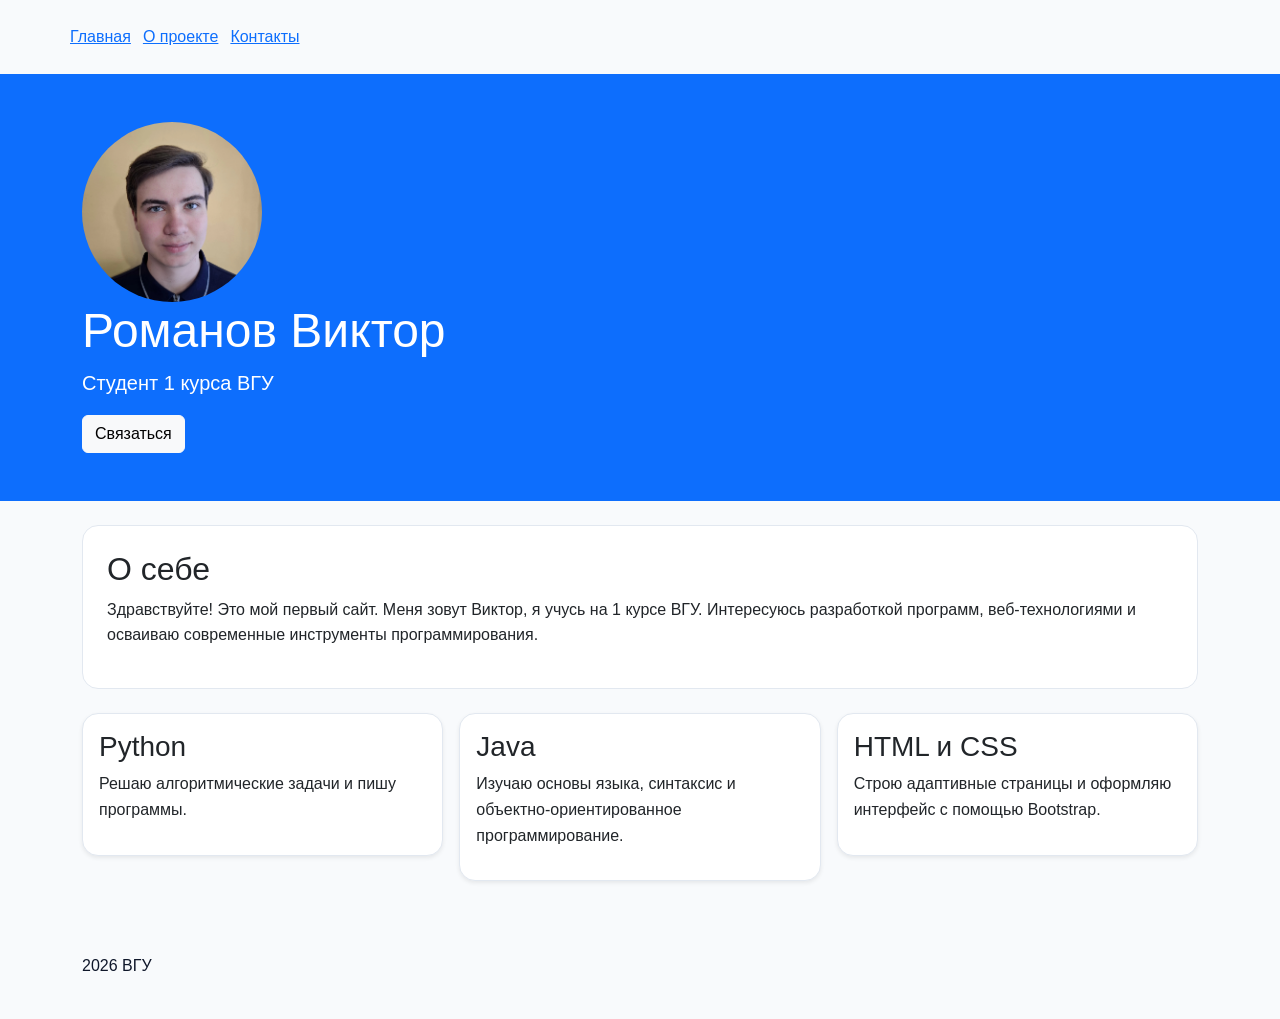
<file: index.html>
<!doctype html>
<html lang="ru">
<head>
	<meta charset="UTF-8">
	<meta name="viewport" content="width=device-width, initial-scale=1.0">
	<title>Мой сайт</title>
	<link href="https://cdn.jsdelivr.net/npm/bootstrap@5.2.3/dist/css/bootstrap.min.css" rel="stylesheet">
	<link rel="stylesheet" href="style.css">
</head>
<body>

	<nav class="container py-4 nav">
		<a href="index.html">Главная</a>
		<a href="about.html">О проекте</a>
		<a href="contacts.html">Контакты</a>
	</nav>

	<header class="bg-primary text-white py-5">
		<div class="container">
			<img src="img/avatar.jpg" alt="Фото студента" class="hero-photo">
			<h1 class="display-5">Романов Виктор</h1>
			<p class="lead">Студент 1 курса ВГУ</p>
			<a class="btn btn-light" href="contacts.html">Связаться</a>
		</div>
	</header>

	<main class="container py-4">
		<section class="card">
			<h2>О себе</h2>
			<p>Здравствуйте! Это мой первый сайт. Меня зовут Виктор, я учусь на 1 курсе ВГУ. Интересуюсь разработкой программ, веб-технологиями и осваиваю современные инструменты программирования.</p>
		</section>

		<div class="row g-3">
			<section class="col-12 col-md-4">
				<div class="card p-3 shadow-sm">
					<h3>Python</h3>
					<p>Решаю алгоритмические задачи и пишу программы.</p>
				</div>
			</section>
			<section class="col-12 col-md-4">
				<div class="card p-3 shadow-sm">
					<h3>Java</h3>
					<p>Изучаю основы языка, синтаксис и объектно-ориентированное программирование.</p>
				</div>
			</section>
			<section class="col-12 col-md-4">
				<div class="card p-3 shadow-sm">
					<h3>HTML и CSS</h3>
					<p>Строю адаптивные страницы и оформляю интерфейс с помощью Bootstrap.</p>
				</div>
			</section>
		</div>
	</main>

	<footer class="container py-4">
		<p>2026 ВГУ</p>
	</footer>

</body>
</html>
</file>
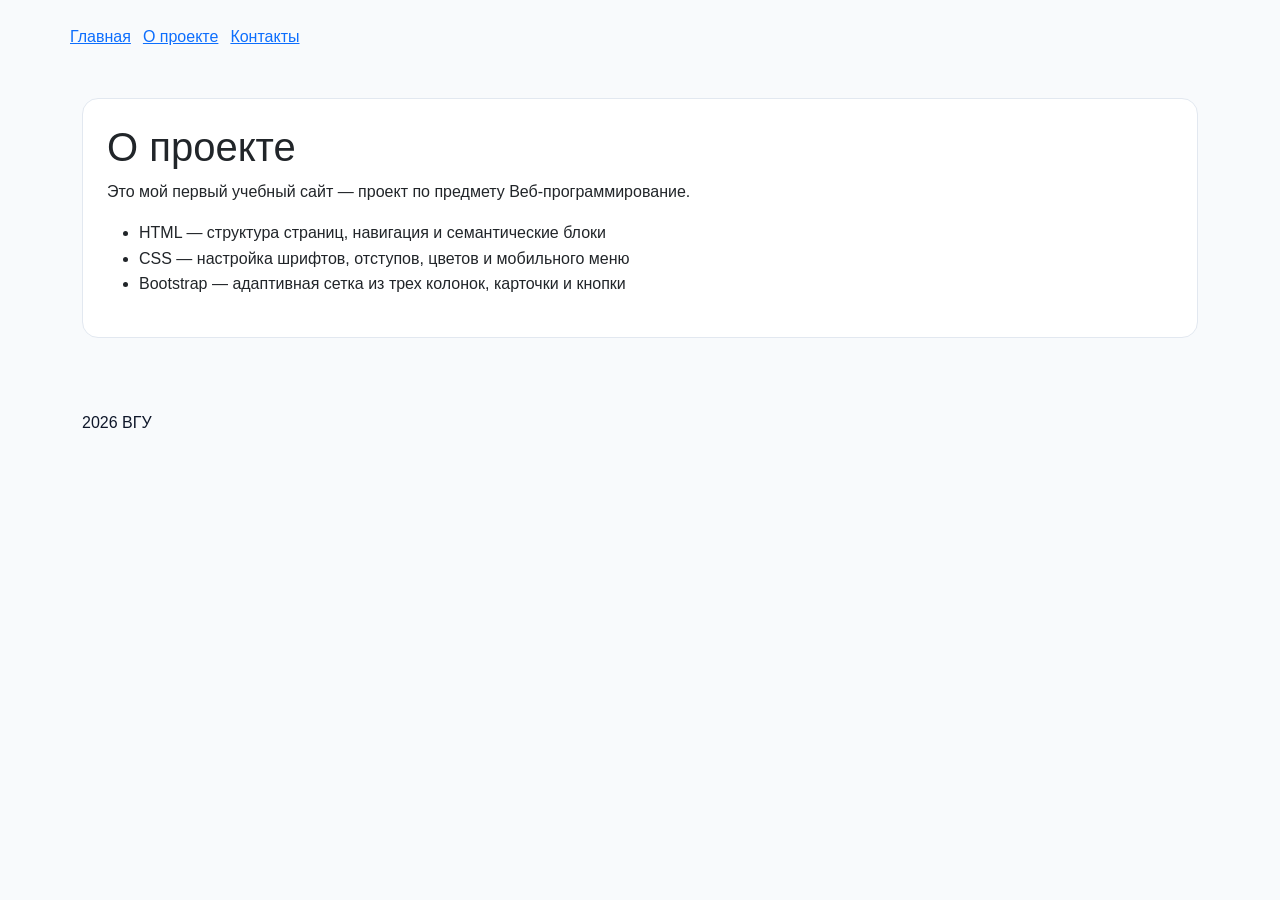
<file: about.html>
<!doctype html>
<html lang="ru">
<head>
	<meta charset="UTF-8">
	<meta name="viewport" content="width=device-width, initial-scale=1.0">
	<title>О проекте</title>
	<link href="https://cdn.jsdelivr.net/npm/bootstrap@5.2.3/dist/css/bootstrap.min.css" rel="stylesheet">
	<link rel="stylesheet" href="style.css">
</head>
<body>

	<nav class="container py-4 nav">
		<a href="index.html">Главная</a>
		<a href="about.html">О проекте</a>
		<a href="contacts.html">Контакты</a>
	</nav>

	<main class="container py-4">
		<section class="card">
			<h1>О проекте</h1>
			<p>Это мой первый учебный сайт — проект по предмету Веб-программирование.</p>
			<ul>
				<li>HTML — структура страниц, навигация и семантические блоки</li>
				<li>CSS — настройка шрифтов, отступов, цветов и мобильного меню</li>
				<li>Bootstrap — адаптивная сетка из трех колонок, карточки и кнопки</li>
			</ul>
		</section>
	</main>

	<footer class="container py-4">
		<p>2026 ВГУ</p>
	</footer>

</body>
</html>
</file>
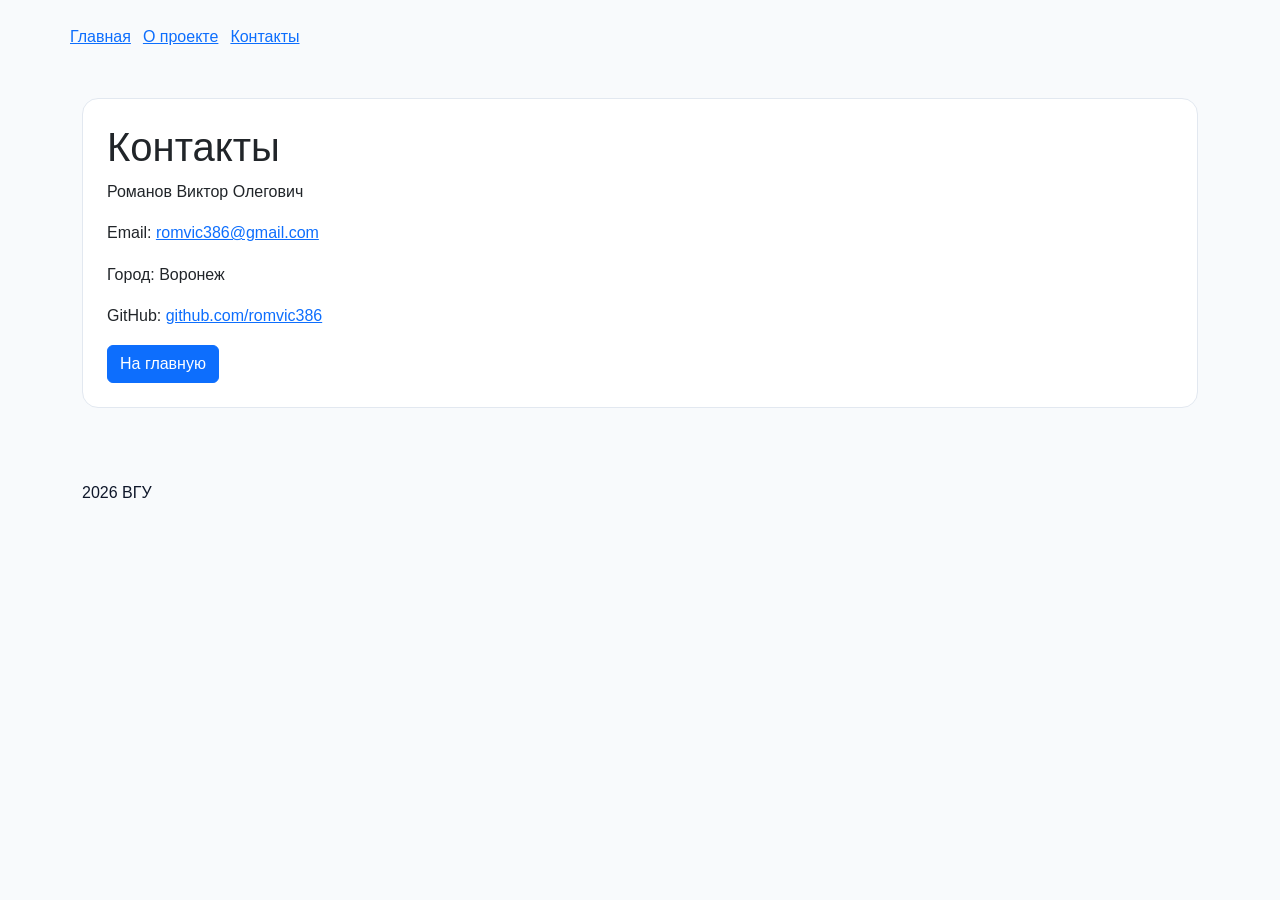
<file: contacts.html>
<!doctype html>
<html lang="ru">
<head>
	<meta charset="UTF-8">
	<meta name="viewport" content="width=device-width, initial-scale=1.0">
	<title>Контакты</title>
	<link href="https://cdn.jsdelivr.net/npm/bootstrap@5.2.3/dist/css/bootstrap.min.css" rel="stylesheet">
	<link rel="stylesheet" href="style.css">
</head>
<body>

	<nav class="container py-4 nav">
		<a href="index.html">Главная</a>
		<a href="about.html">О проекте</a>
		<a href="contacts.html">Контакты</a>
	</nav>

	<main class="container py-4">
		<section id="contacts" class="card">
			<h1>Контакты</h1>
			<p>Романов Виктор Олегович</p>
			<p>Email: <a href="mailto:romvic386@gmail.com">romvic386@gmail.com</a></p>
			<p>Город: Воронеж</p>
			<p>GitHub: <a href="https://github.com/romvic386">github.com/romvic386</a></p>
			<div>
				<a href="index.html" class="btn btn-primary">На главную</a>
			</div>
		</section>
	</main>

	<footer class="container py-4">
		<p>2026 ВГУ</p>
	</footer>

</body>
</html>
</file>
<file: style.css>
* {
	box-sizing: border-box;
}

body {
	margin: 0;
	font-family: Arial, sans-serif;
	line-height: 1.6;
	color: #0f172a;
	background: #f8fafc;
}

.card {
	margin-bottom: 24px;
	padding: 24px;
	border: 1px solid #e2e8f0;
	border-radius: 16px;
	background: white;
}

a:hover {
	text-decoration: none;
}

.hero-photo {
	width: 180px;
	height: 180px;
	object-fit: cover;
	border-radius: 50%;
}

.nav {
	display: flex;
	flex-direction: column;
	gap: 12px;
}

@media (min-width: 768px) {
	.nav {
		flex-direction: row;
	}
}

.card:hover {
	transform: translateY(-2px);
	transition: .2s ease;
}
</file>
